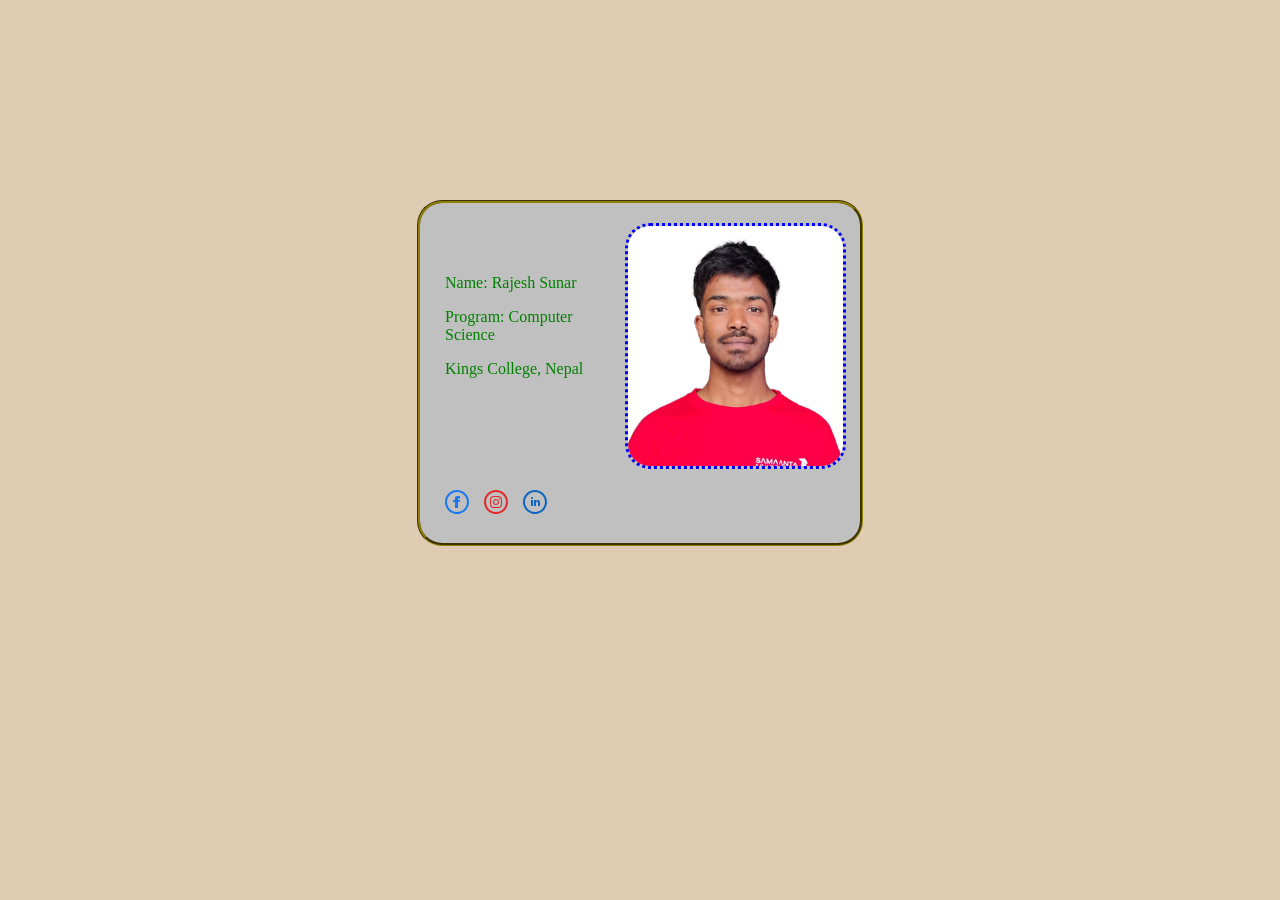
<file: index.html>
<!DOCTYPE html>
<html lang="en">
<head>
    <meta charset="UTF-8">
    <meta name="viewport" content="width=device-width, initial-scale=1.0">
    <title>ID card</title>
    <link rel="stylesheet" href="./index.css">
</head>
<body>
<div class="id-card">
    <div class="infos">
            <div class="info">
            <p class="p1">Name: Rajesh Sunar</p>
            <p class="p1">Program: Computer Science</p>
            <p class="p1">Kings College, Nepal</p>
        </div>
        <div class="icon">
            <a title="facebook" class="media-links" href="https://www.facebook.com/rajeshsunar07" target="_blank"><svg class="icon-fb" xmlns="http://www.w3.org/2000/svg" width="24" height="24" viewBox="0 0 24 24"><path d="M12 2c5.514 0 10 4.486 10 10s-4.486 10-10 10-10-4.486-10-10 4.486-10 10-10zm0-2c-6.627 0-12 5.373-12 12s5.373 12 12 12 12-5.373 12-12-5.373-12-12-12zm-2 10h-2v2h2v6h3v-6h1.82l.18-2h-2v-.833c0-.478.096-.667.558-.667h1.442v-2.5h-2.404c-1.798 0-2.596.792-2.596 2.308v1.692z"/></svg></a>
            <a title="instagram" class="media-links" href="https://www.instagram.com/" target="_blank"><svg class="icon-insta" xmlns="http://www.w3.org/2000/svg" width="24" height="24" viewBox="0 0 24 24"><path d="M12 2c5.514 0 10 4.486 10 10s-4.486 10-10 10-10-4.486-10-10 4.486-10 10-10zm0-2c-6.627 0-12 5.373-12 12s5.373 12 12 12 12-5.373 12-12-5.373-12-12-12zm0 7.082c1.602 0 1.792.006 2.425.035 1.627.074 2.385.845 2.46 2.459.028.633.034.822.034 2.424s-.006 1.792-.034 2.424c-.075 1.613-.832 2.386-2.46 2.46-.633.028-.822.035-2.425.035-1.602 0-1.792-.006-2.424-.035-1.63-.075-2.385-.849-2.46-2.46-.028-.632-.035-.822-.035-2.424s.007-1.792.035-2.424c.074-1.615.832-2.386 2.46-2.46.632-.029.822-.034 2.424-.034zm0-1.082c-1.63 0-1.833.007-2.474.037-2.18.1-3.39 1.309-3.49 3.489-.029.641-.036.845-.036 2.474 0 1.63.007 1.834.036 2.474.1 2.179 1.31 3.39 3.49 3.49.641.029.844.036 2.474.036 1.63 0 1.834-.007 2.475-.036 2.176-.1 3.391-1.309 3.489-3.49.029-.64.036-.844.036-2.474 0-1.629-.007-1.833-.036-2.474-.098-2.177-1.309-3.39-3.489-3.489-.641-.03-.845-.037-2.475-.037zm0 2.919c-1.701 0-3.081 1.379-3.081 3.081s1.38 3.081 3.081 3.081 3.081-1.379 3.081-3.081c0-1.701-1.38-3.081-3.081-3.081zm0 5.081c-1.105 0-2-.895-2-2 0-1.104.895-2 2-2 1.104 0 2.001.895 2.001 2s-.897 2-2.001 2zm3.202-5.922c-.397 0-.72.322-.72.72 0 .397.322.72.72.72.398 0 .721-.322.721-.72 0-.398-.322-.72-.721-.72z"/></svg></a>
            <a title="linkedin" class="media-links" href="https://www.linkedin.com/in/rajesh-sunar-80882b284/" target="_blank"><svg class="icon-in" xmlns="http://www.w3.org/2000/svg" width="24" height="24" viewBox="0 0 24 24"><path d="M12 2c5.514 0 10 4.486 10 10s-4.486 10-10 10-10-4.486-10-10 4.486-10 10-10zm0-2c-6.627 0-12 5.373-12 12s5.373 12 12 12 12-5.373 12-12-5.373-12-12-12zm-2 8c0 .557-.447 1.008-1 1.008s-1-.45-1-1.008c0-.557.447-1.008 1-1.008s1 .452 1 1.008zm0 2h-2v6h2v-6zm3 0h-2v6h2v-2.861c0-1.722 2.002-1.881 2.002 0v2.861h1.998v-3.359c0-3.284-3.128-3.164-4-1.548v-1.093z"/></svg></a>
        </div>
    </div>
        <div class="id-pic">
            <img src="./RS-2.jpg">
        </div>
</div>
</body>
</html>
</file>
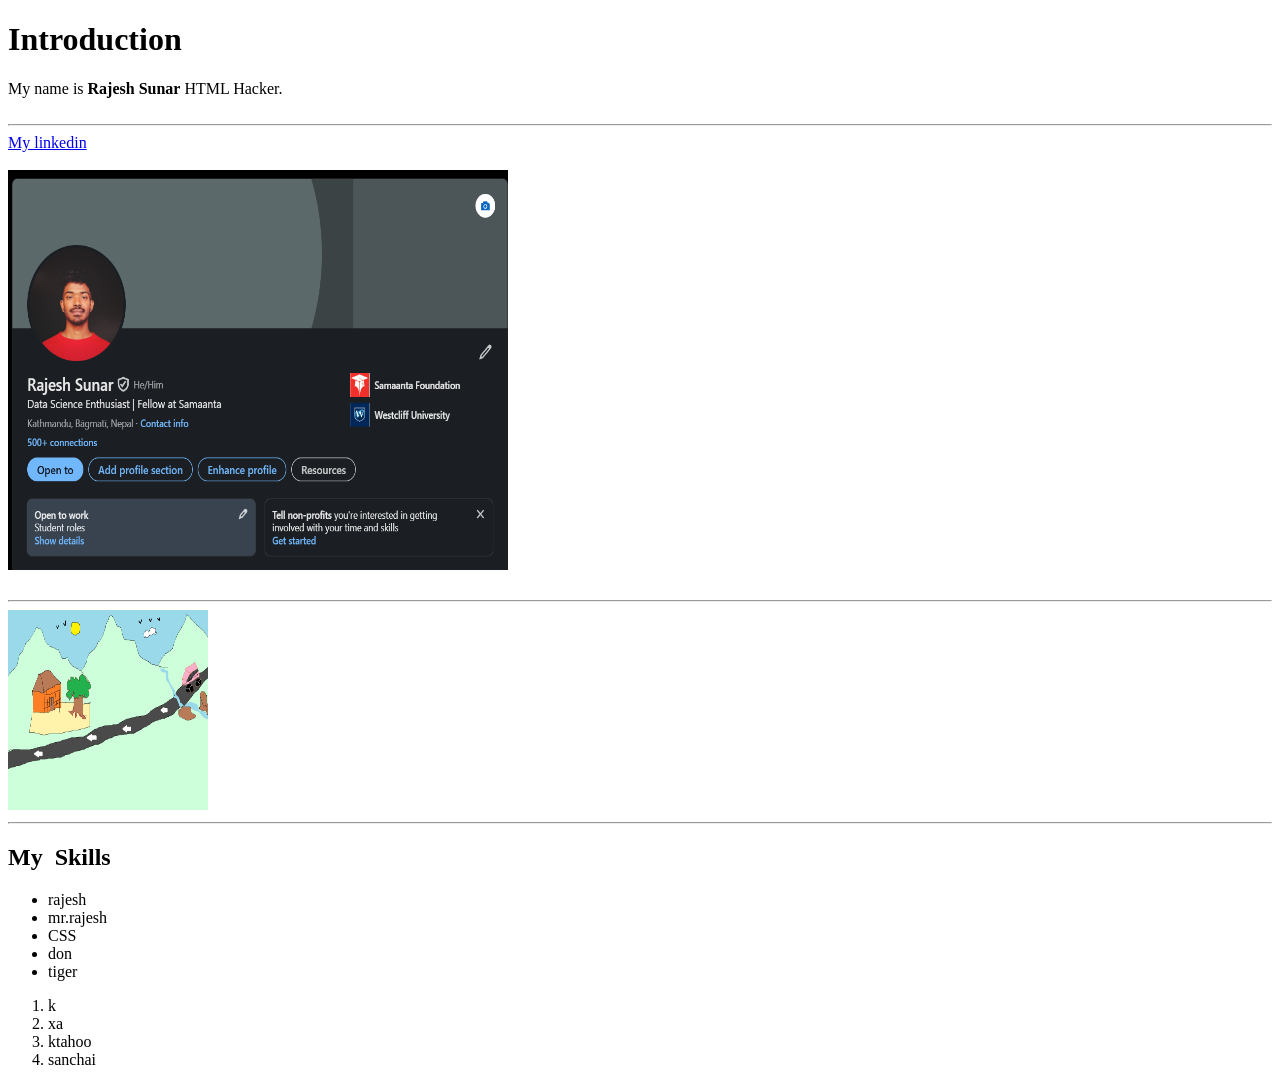
<file: week-1/Class1.html>
<!DOCTYPE html>
<html lang="en">
  <head>
    <meta charset="UTF-8" />
    <meta name="viewport" content="width=device-width, initial-scale=1.0" />
    <title>Webdev</title>
  </head>
  <body>
    <h1>Introduction</h1>
    <p1>My name is <b>Rajesh Sunar</b> HTML Hacker.</p1> <br /><br />
    <hr />
    <a
      href="https://www.linkedin.com/in/rajesh-sunar-80882b284/"
      target="_blank"
    >
      My linkedin <br /><br /><img
        src="./images/linkedin.png"
        alt="Linkedin ko photo"
        width="500"
        height="400"
    /></a>
    <br /><br />
    <hr />
    <img src="./images/Panisa.png" alt="Panisa" width="200" height="200" />
    <hr />
    <h2>My &nbsp;Skills</h2>
    <ul>
      <li>rajesh</li>
      <li>mr.rajesh</li>
      <li>CSS</li>
      <li>don</li>
      <li>tiger</li>
    </ul>
    <ol>
      <li>k</li>
      <li>xa</li>
      <li>ktahoo</li>
      <li>sanchai</li>
    </ol>
  </body>
</html>
</file>
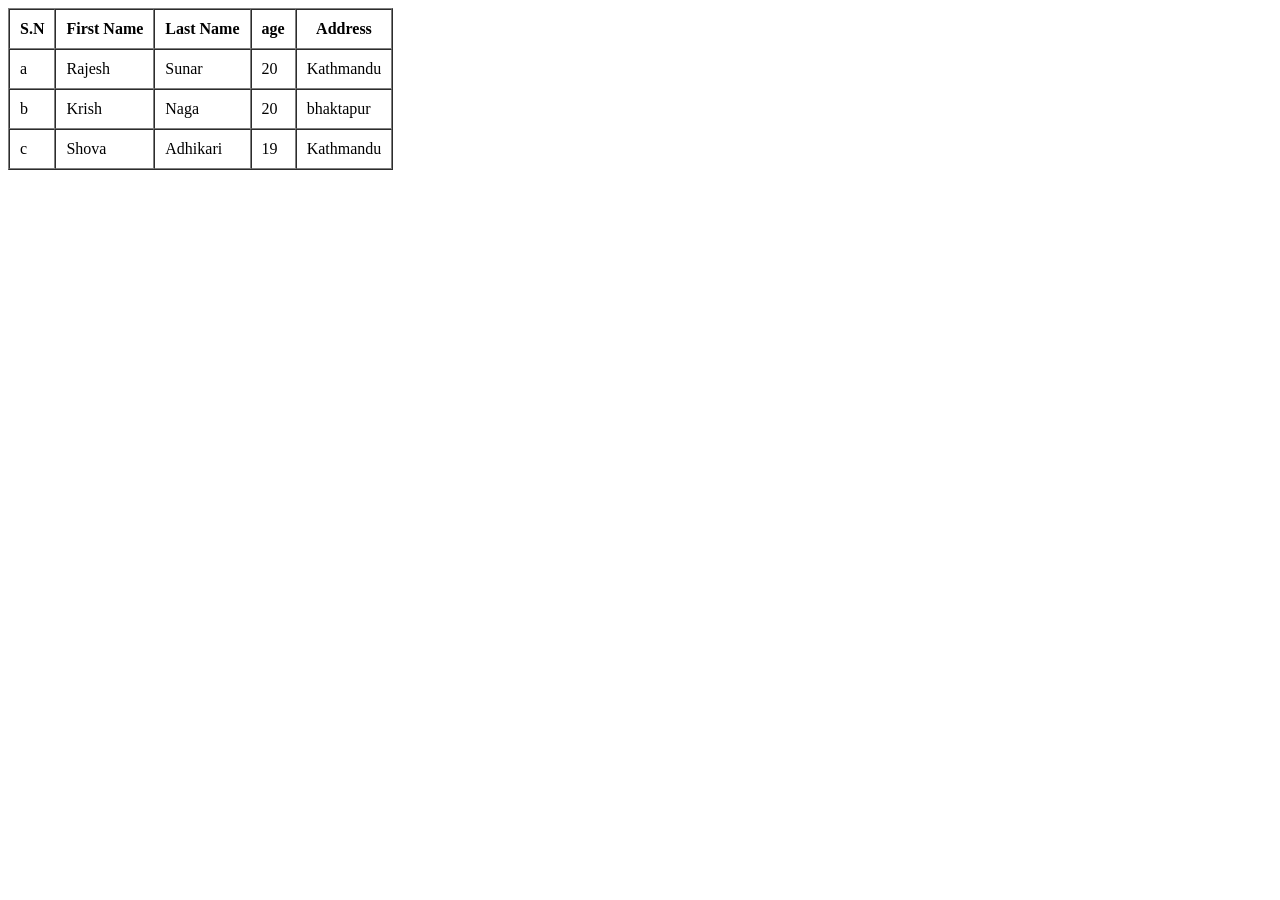
<file: week-1/table.html>
<!DOCTYPE html>
<html lang="en">
<head>
    <meta charset="UTF-8">
    <meta name="viewport" content="width=device-width, initial-scale=1.0">
    <title>Document</title>
</head>
<body>
    <table border="1" cellspacing="0" cellpadding="10">
        <tr>
            <th>S.N</th>
            <th>First Name</th>
            <th>Last Name</th>
            <th>age</th>
            <th>Address</th>
        </tr>
        <tr>
            <td>a</td>
            <td>Rajesh</td>
            <td>Sunar</td>
            <td>20</td>
            <td>Kathmandu</td>
        </tr>
        <tr>
            <td>b</td>
            <td>Krish</td>
            <td>Naga</td>
            <td>20</td>
            <td>bhaktapur</td>
        </tr>
        <tr>
            <td>c</td>
            <td>Shova</td>
            <td>Adhikari</td>
            <td>19</td>
            <td>Kathmandu</td>
        </tr>
    </table>
</body>
</html>
</file>
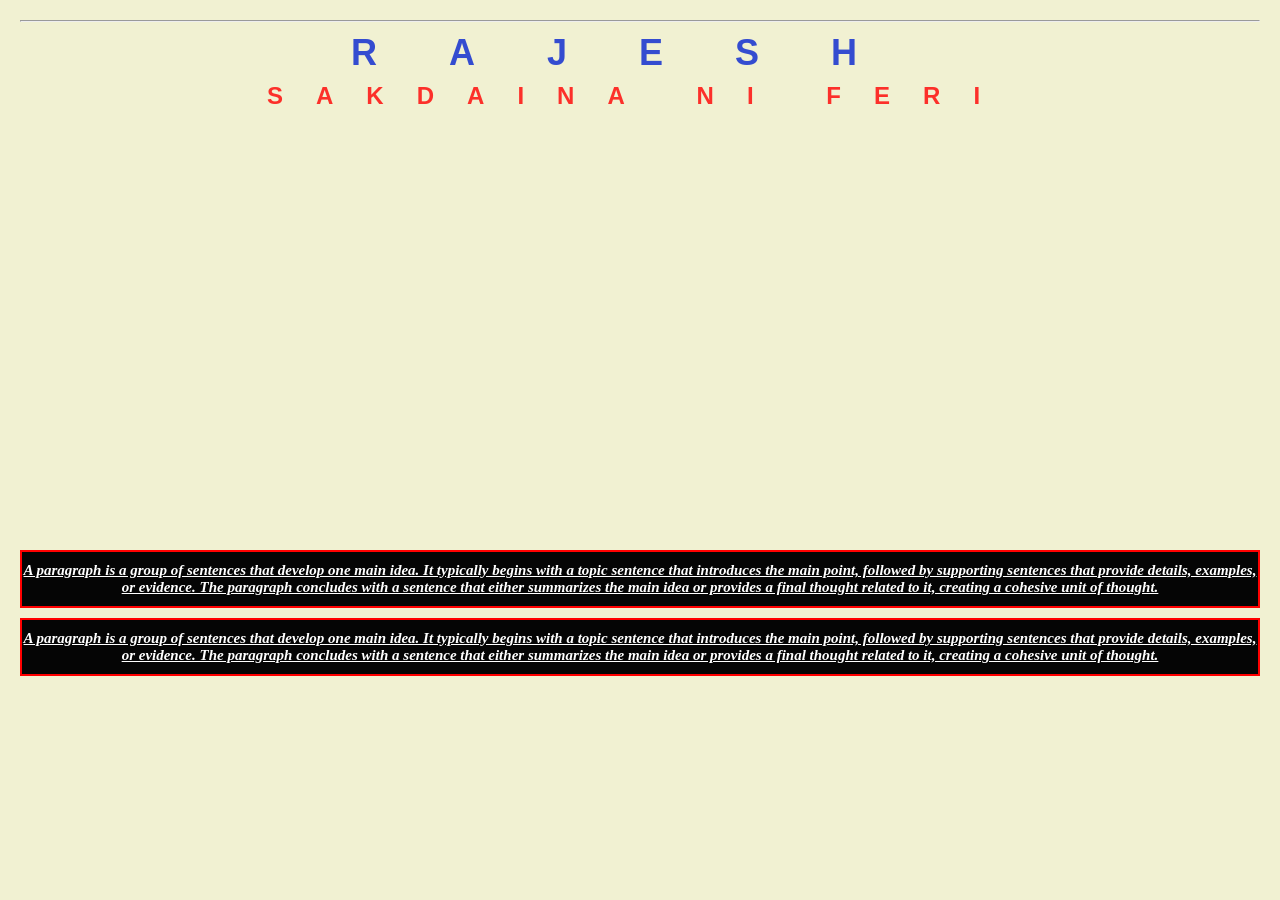
<file: week-3/class1.html>
<!DOCTYPE html>
<html lang="en">
<head>
    <meta charset="UTF-8">
    <meta name="viewport" content="width=device-width, initial-scale=1.0">
    <title>Rajesh</title>
    <link rel="stylesheet" href="./css/class.css">
</head>


<body>
     <hr>
    <h1>RAJESH </h1>
    <h2>SAKDAINA NI FERI</h2>
    <br><br><br><br><br><br><br><br><br><br><br><br><br><br><br><br><br><br><br><br><br><br><br><br>
    <P>A paragraph is a group of sentences that develop one main idea. It typically begins with a topic sentence that introduces 
        the main point, followed by supporting sentences that provide details, examples, or evidence. The paragraph concludes 
        with a sentence that either summarizes the main idea or provides a final thought related to it, creating a cohesive unit of thought. </P>
        <P>A paragraph is a group of sentences that develop one main idea. It typically begins with a topic sentence that introduces 
        the main point, followed by supporting sentences that provide details, examples, or evidence. The paragraph concludes 
        with a sentence that either summarizes the main idea or provides a final thought related to it, creating a cohesive unit of thought. </P>
</body>
</html>
</file>
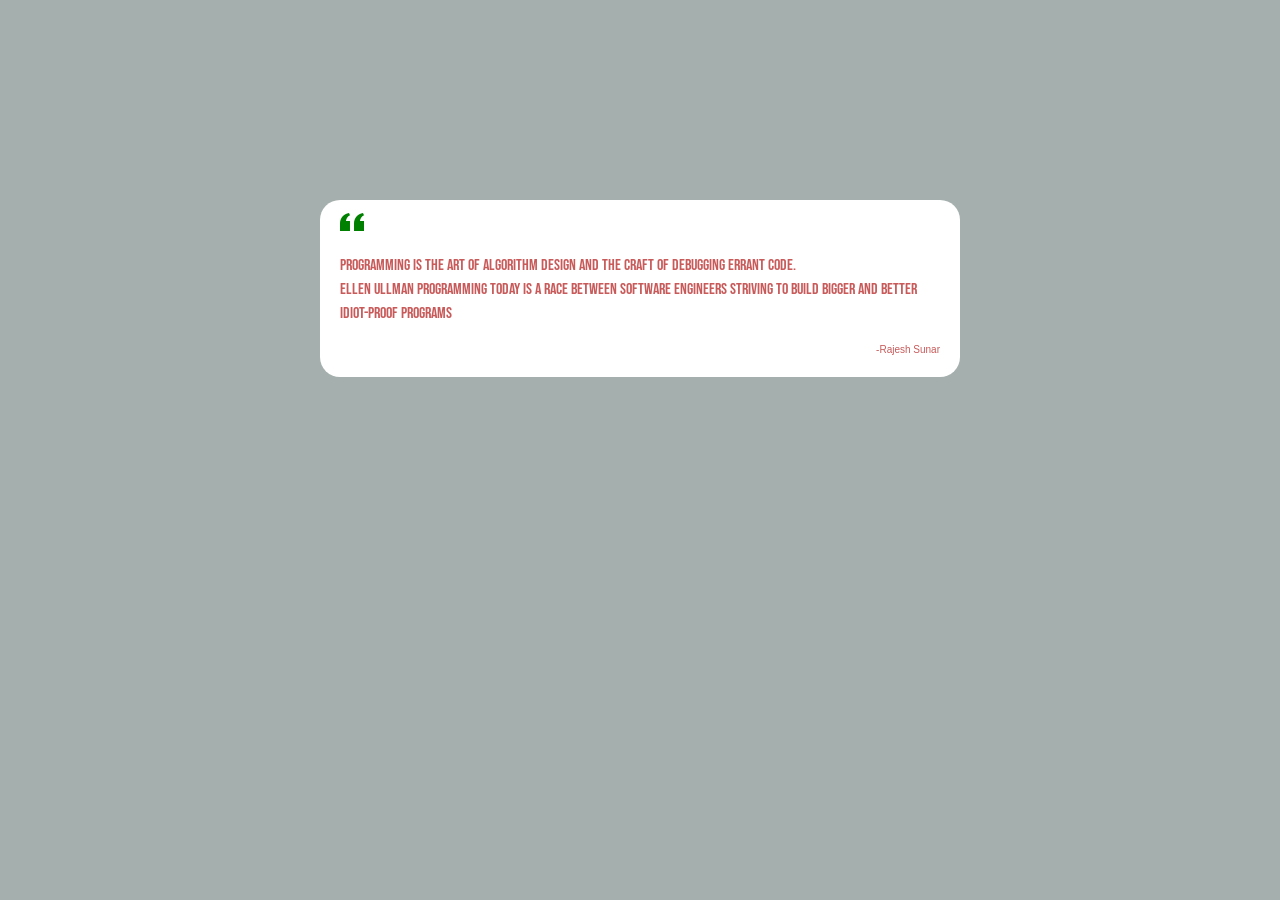
<file: week-3/class2.html>
<!DOCTYPE html>
<html lang="en">
<head>
    <meta charset="UTF-8">
    <meta name="viewport" content="width=device-width, initial-scale=1.0">
    <title>Document</title>
    <link rel="stylesheet" href="./css/class2.css">
    <link rel="preconnect" href="https://fonts.googleapis.com">
<link rel="preconnect" href="https://fonts.gstatic.com" crossorigin>
<link href="https://fonts.googleapis.com/css2?family=Bebas+Neue&family=Roboto:ital,wght@0,100..900;1,100..900&family=Space+Grotesk:wght@300..700&display=swap" rel="stylesheet">
</head>
<body>
    <div class="box">
        <svg xmlns="http://www.w3.org/2000/svg" width="24" height="24" viewBox="0 0 24 24"><path d="M14.017 21v-7.391c0-5.704 3.731-9.57 8.983-10.609l.995 2.151c-2.432.917-3.995 3.638-3.995 5.849h4v10h-9.983zm-14.017 0v-7.391c0-5.704 3.748-9.57 9-10.609l.996 2.151c-2.433.917-3.996 3.638-3.996 5.849h3.983v10h-9.983z"/>
        </svg>
            <p>Programming is the art of algorithm design and the craft of debugging errant code.<br> Ellen Ullman
Programming today is a race between software engineers striving to build bigger and better idiot-proof programs</p>
        <p class="ra">-Rajesh Sunar</p>

    </div>

</body>
</html>
</file>
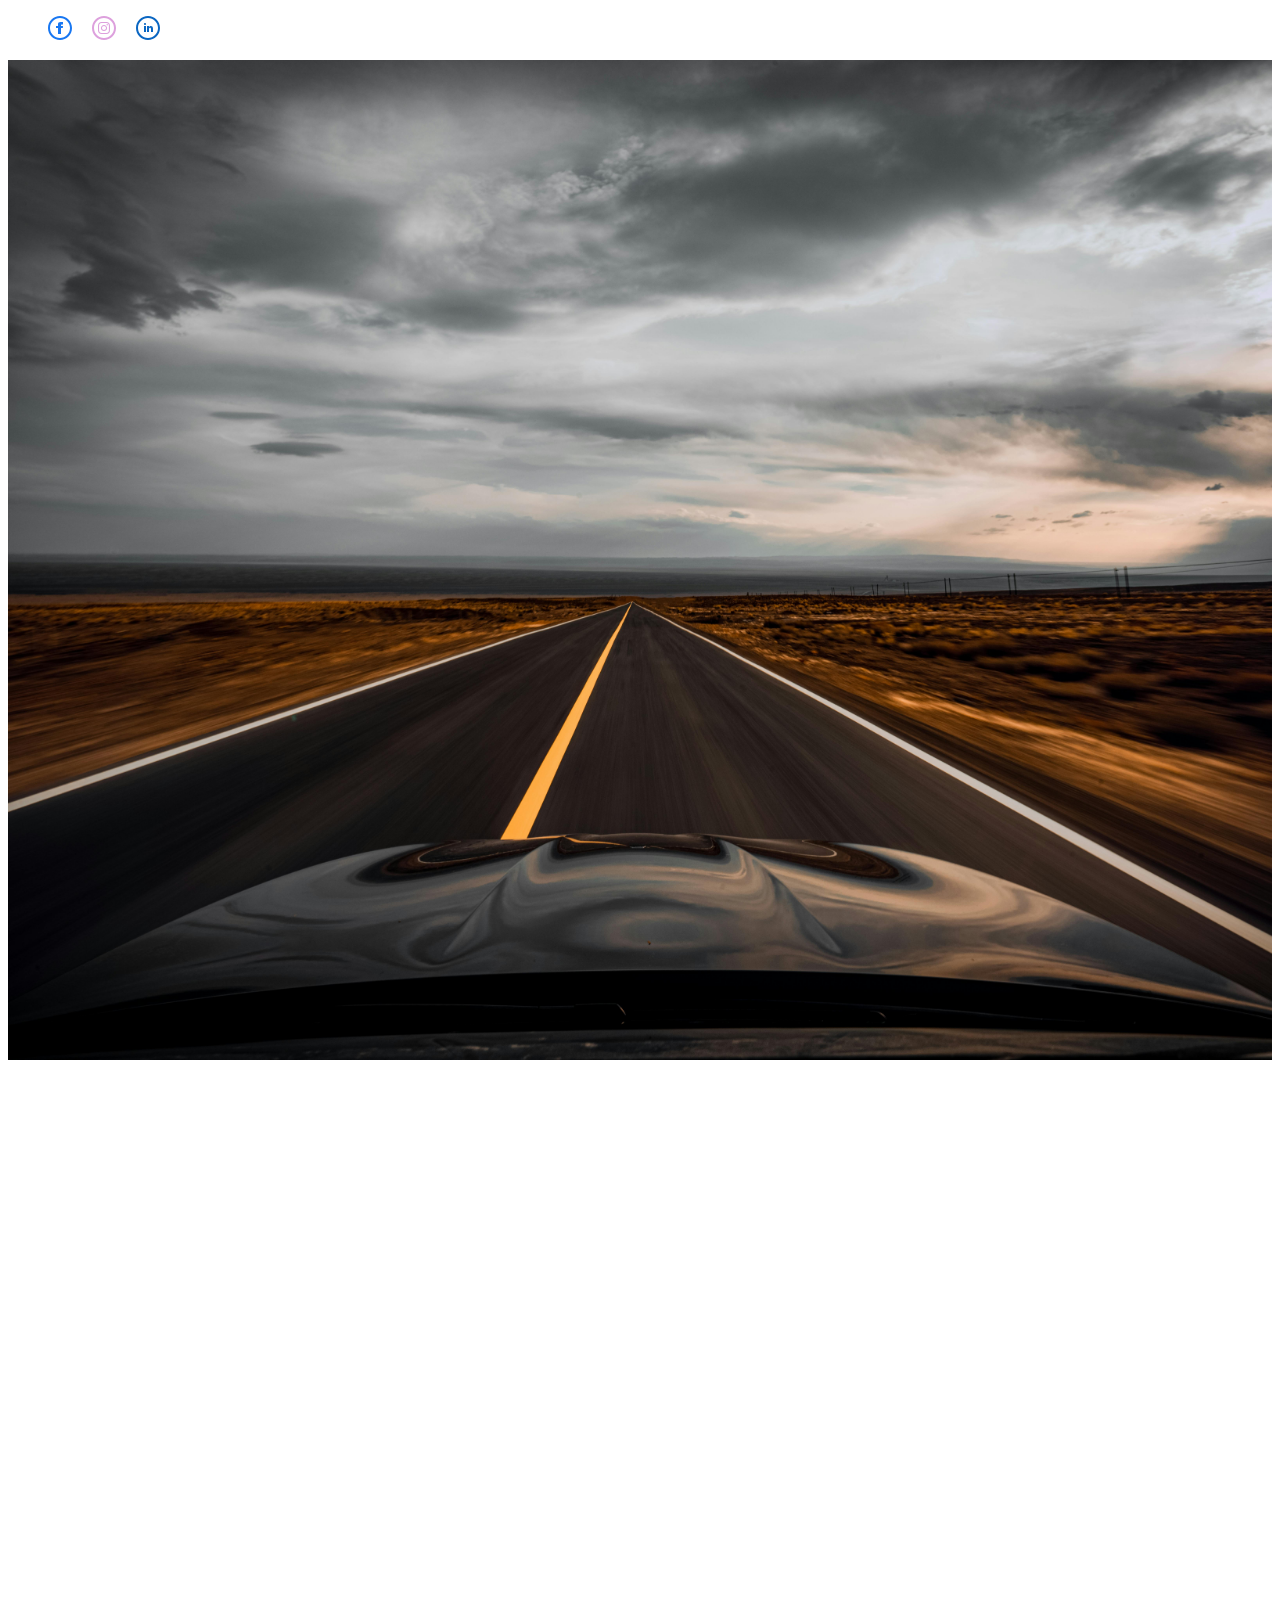
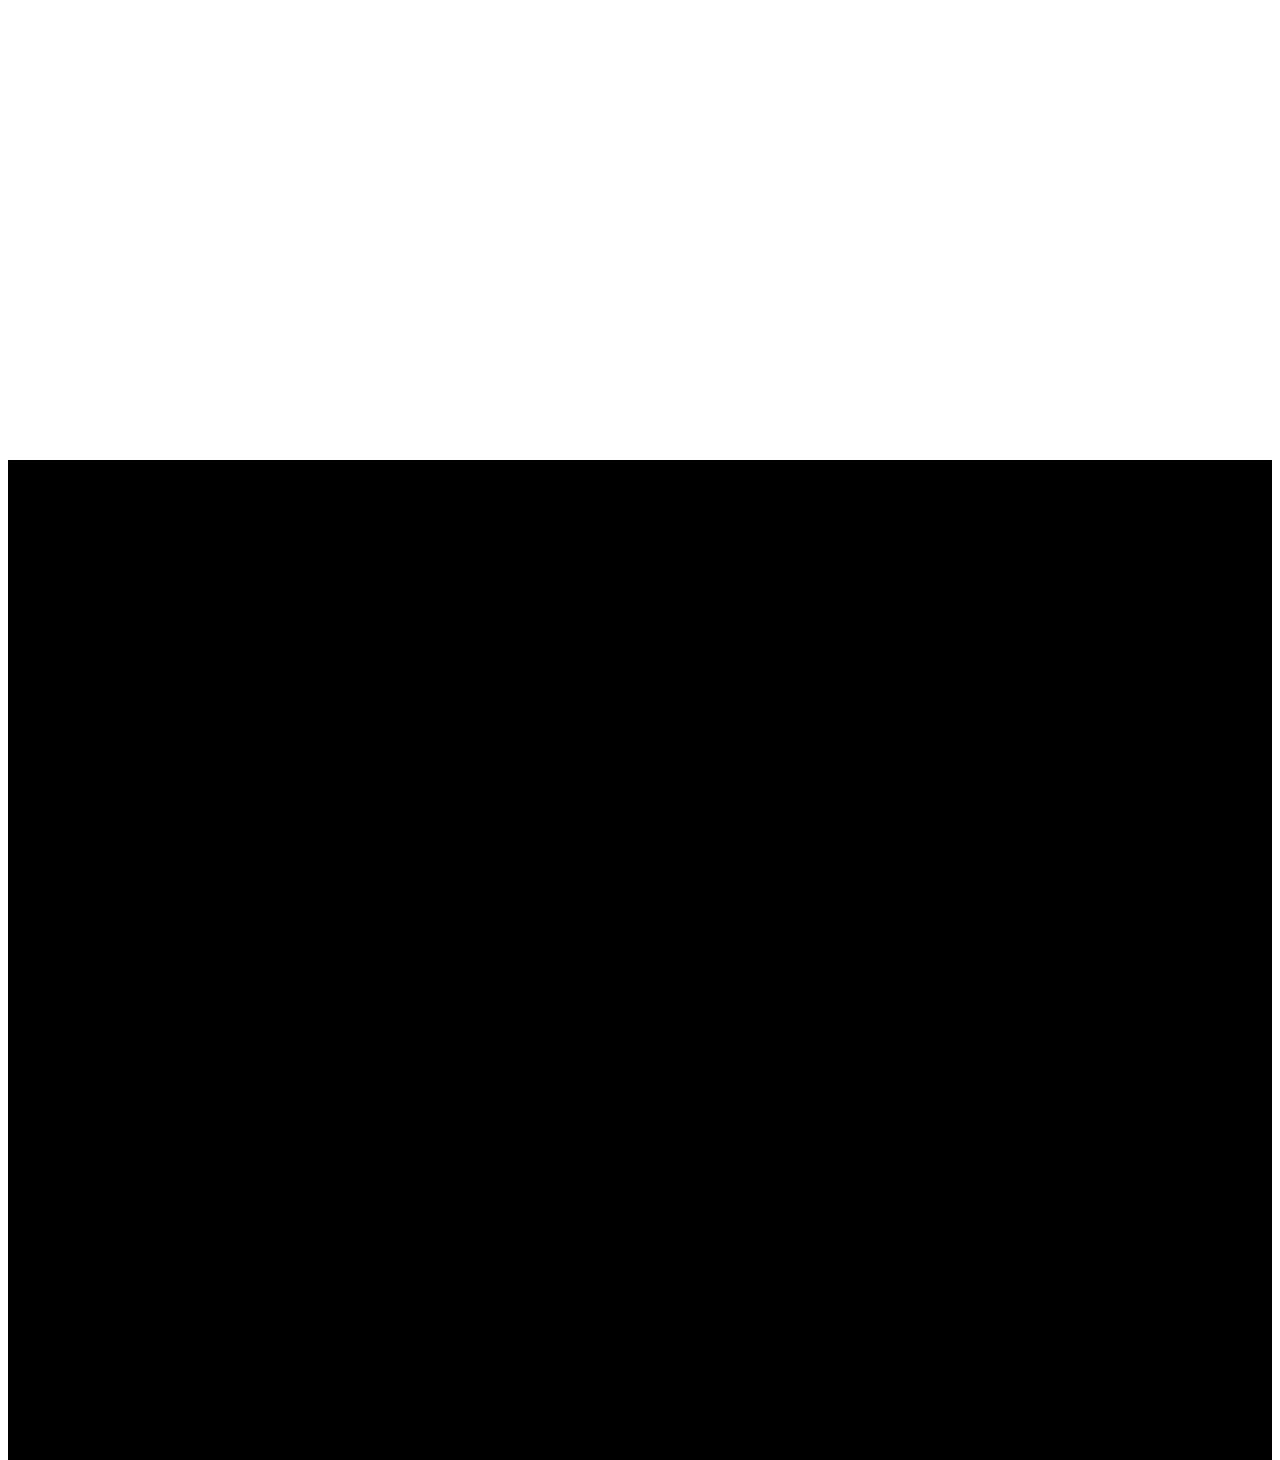
<file: week-3/new.html>
<!DOCTYPE html>
<html lang="en">
<head>
    <meta charset="UTF-8">
    <meta name="viewport" content="width=device-width, initial-scale=1.0">
    <title>New</title>
     <!-- <link rel="stylesheet" href="./css/new.css"> -->
     <link rel="stylesheet" href="./css/new.css">
</head>
<body>
    <ul class="media-icons">
        <li>
            <a title="facebook" class="media-links" href="https://www.facebook.com/rajeshsunar07" target="_blank"><svg class="icon-fb" xmlns="http://www.w3.org/2000/svg" width="24" height="24" viewBox="0 0 24 24"><path d="M12 2c5.514 0 10 4.486 10 10s-4.486 10-10 10-10-4.486-10-10 4.486-10 10-10zm0-2c-6.627 0-12 5.373-12 12s5.373 12 12 12 12-5.373 12-12-5.373-12-12-12zm-2 10h-2v2h2v6h3v-6h1.82l.18-2h-2v-.833c0-.478.096-.667.558-.667h1.442v-2.5h-2.404c-1.798 0-2.596.792-2.596 2.308v1.692z"/></svg></a>
        </li>
        <li>
            <a title="instagram" class="media-links" href="https://www.instagram.com/" target="_blank"><svg class="icon-insta" xmlns="http://www.w3.org/2000/svg" width="24" height="24" viewBox="0 0 24 24"><path d="M12 2c5.514 0 10 4.486 10 10s-4.486 10-10 10-10-4.486-10-10 4.486-10 10-10zm0-2c-6.627 0-12 5.373-12 12s5.373 12 12 12 12-5.373 12-12-5.373-12-12-12zm0 7.082c1.602 0 1.792.006 2.425.035 1.627.074 2.385.845 2.46 2.459.028.633.034.822.034 2.424s-.006 1.792-.034 2.424c-.075 1.613-.832 2.386-2.46 2.46-.633.028-.822.035-2.425.035-1.602 0-1.792-.006-2.424-.035-1.63-.075-2.385-.849-2.46-2.46-.028-.632-.035-.822-.035-2.424s.007-1.792.035-2.424c.074-1.615.832-2.386 2.46-2.46.632-.029.822-.034 2.424-.034zm0-1.082c-1.63 0-1.833.007-2.474.037-2.18.1-3.39 1.309-3.49 3.489-.029.641-.036.845-.036 2.474 0 1.63.007 1.834.036 2.474.1 2.179 1.31 3.39 3.49 3.49.641.029.844.036 2.474.036 1.63 0 1.834-.007 2.475-.036 2.176-.1 3.391-1.309 3.489-3.49.029-.64.036-.844.036-2.474 0-1.629-.007-1.833-.036-2.474-.098-2.177-1.309-3.39-3.489-3.489-.641-.03-.845-.037-2.475-.037zm0 2.919c-1.701 0-3.081 1.379-3.081 3.081s1.38 3.081 3.081 3.081 3.081-1.379 3.081-3.081c0-1.701-1.38-3.081-3.081-3.081zm0 5.081c-1.105 0-2-.895-2-2 0-1.104.895-2 2-2 1.104 0 2.001.895 2.001 2s-.897 2-2.001 2zm3.202-5.922c-.397 0-.72.322-.72.72 0 .397.322.72.72.72.398 0 .721-.322.721-.72 0-.398-.322-.72-.721-.72z"/></svg></a>
        </li>
        <li>
            <a title="linkedin" class="media-links" href="https://www.linkedin.com/in/rajesh-sunar-80882b284/" target="_blank"><svg class="icon-in" xmlns="http://www.w3.org/2000/svg" width="24" height="24" viewBox="0 0 24 24"><path d="M12 2c5.514 0 10 4.486 10 10s-4.486 10-10 10-10-4.486-10-10 4.486-10 10-10zm0-2c-6.627 0-12 5.373-12 12s5.373 12 12 12 12-5.373 12-12-5.373-12-12-12zm-2 8c0 .557-.447 1.008-1 1.008s-1-.45-1-1.008c0-.557.447-1.008 1-1.008s1 .452 1 1.008zm0 2h-2v6h2v-6zm3 0h-2v6h2v-2.861c0-1.722 2.002-1.881 2.002 0v2.861h1.998v-3.359c0-3.284-3.128-3.164-4-1.548v-1.093z"/></svg></a>
        </li>
    </ul>
    <div class="breadth-section">
        
    </div>
    <div class="breadth-section breadth-section-2">


    </div>
    <div class="spacer">
        
    </div>
</body>
</html>
</file>
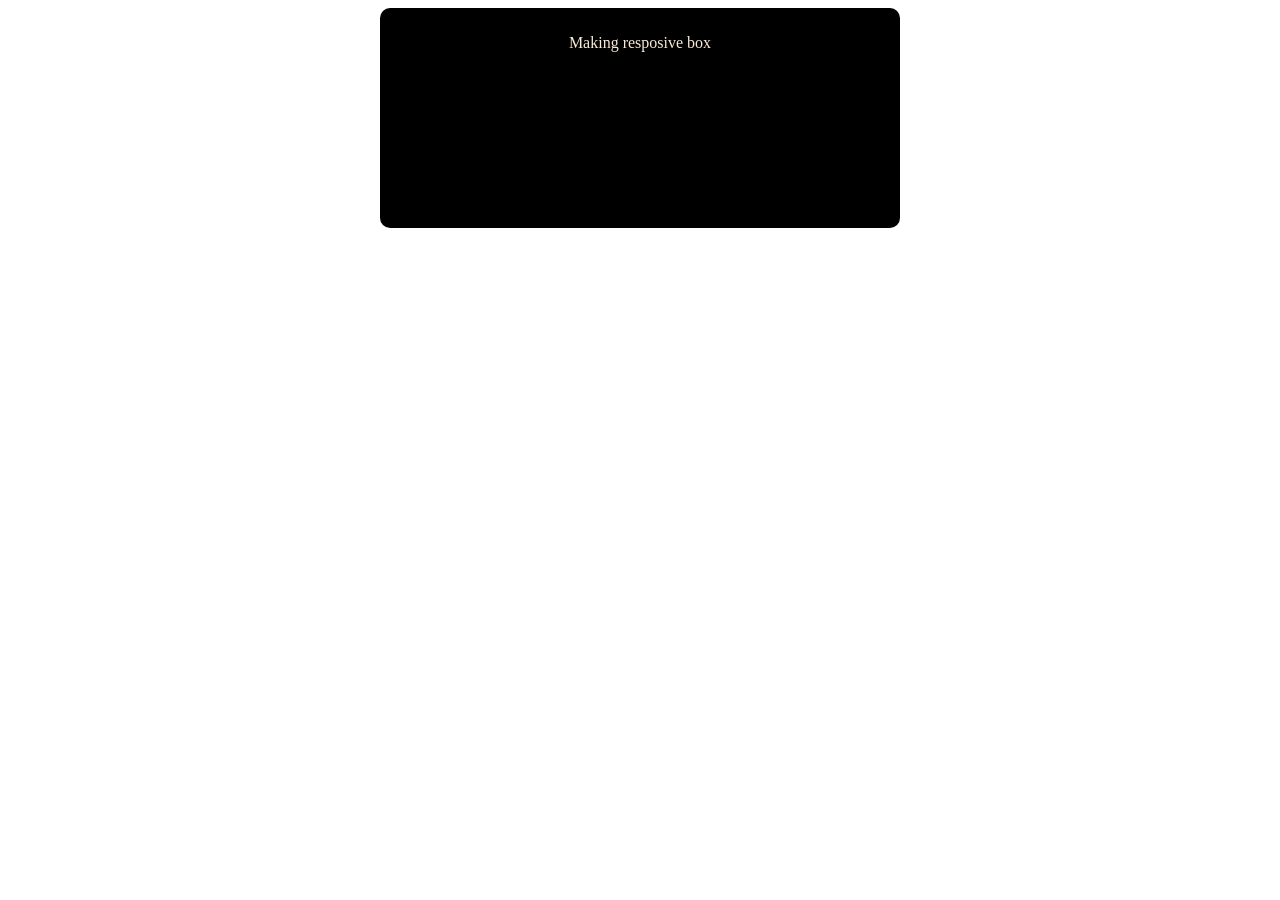
<file: week-5/res.html>
<!DOCTYPE html>
<html lang="en">
<head>
    <meta charset="UTF-8">
    <meta name="viewport" content="width=device-width, initial-scale=1.0">
    <title>resposive</title>
    <link rel="stylesheet" href="./res.css">
</head>
<body>
    <div class="box">
        <p>Making resposive box</p>
    </div>   
</body>
</html>
</file>
<file: index.css>
/* *{
    box-sizing: border-box;
    margin:;
    padding: 10px;
} */
body{
    background-color: #dfccb2;
}
.id-card{
    display: flex;
    background-color: silver;
    margin:200px auto;
    padding:20px;
    border-radius: 25px;
    height: 300px;
    width:400px;
    border-color: #907e09;
    border-style:groove;
}
.id-pic img{
    width:100%;
    height:80%;
    padding-top: 0px;
    border-radius: 25px;
    border-color: blue;
    border-style: dotted;
}
.infos{
    width: 50%;
    padding: 5px;
    display: flex;
    flex-direction: column;
    justify-content: space-between;
}
.info{
    color:green;
    padding-top: 30px;
}

.icon{
    display: flex;
    gap:15px;
}
svg{
    fill:blue;
}
.icon-fb{
    fill:#1877F2;
}
.icon-in{
    fill:#0a66c2;
}
.icon-insta{
    fill:#e22929;
}
.media-links:hover{
    opacity: 0.5;
}
.media-links:hover svg{
    fill: #907e09;
}
@media(max-width:600px){
    .id-card{
        flex-direction: column-reverse;
        width:100%;
        height:auto;    
    }
}
</file>
<file: week-3/css/class.css>
*{
    box-sizing: border-box;
    margin: 0;
    padding: 0;
}
h1{
    color: rgba(5, 35, 208, 0.8);
    text-align: center;
    font-size: 36px;
    font-family: arial;
    font-weight: bold;
    letter-spacing: 2em;
    padding-top: 10px;
    padding-bottom: 10px;
}
h2{
    color: rgba(255, 0, 0, 0.8);
    text-align: center;
    font-size: 24px;
    font-family: arial;
    font-weight: bold;
    letter-spacing: 2cap;
    line-height: 1;
    margin-bottom: 10px;

}
P{
    color:rgb(255, 255, 255);
    text-align: center;
    font-size: 15px;
    font-family: 'Times New Roman';
    font-weight: bold;
    text-decoration: underline;
    font-style: italic;
    padding-top: 10px;
    padding-bottom: 10px;
    margin-bottom: 10px;
    background-color: hsl(0, 0%, 2%);
    /* padding-inline:10px- left in dinxa right ni ekaichoti */
    border:2px solid red;
}
body{
    background-color: #bbbb2033;
    padding: 20px;
}
</file>
<file: week-3/css/class2.css>
.box{
    background:#fff;
    padding: 10px 20px;
    border-radius: 20px;
    width:600px;
    margin: 200px auto;
    }
p:hover{
     color:aqua;
     font-size: 30px;
     cursor: pointer;
}
.box p{
    color: #c85a5a;
    line-height: 1.5;
    text-align: left;
    font-family: "Bebas Neue", sans-serif;
    font-style: normal;
    }
.box .icon{
    color:#abc85a;
    font-size: 64px;
    line-height:1;
    }
.box .ra{
    font-family:Arial;
    font-size: 10px;
    text-align: right;
    color:#c85a5a;
    }

body{
    background-color: #a5b0ae;
    }
svg{
    margin-bottom:0px;
    fill:green;
    }
</file>
<file: week-3/css/new.css>
svg{
    fill:blue;
}
.media-icons{
    list-style: none;
    display: flex;
    gap: 20px;
}
.icon-fb{
    fill:#1877F2;
}
.icon-in{
    fill:#0a66c2;
}
.icon-insta{
    fill:plum;
}
.media-links:hover{
    opacity: 0.5;
}
.media-links:hover svg{
    fill: red;
}
.breadth-section{
    width:100%;
    height:1000px;
    background-image: url('./images/bck.jpeg');
    background-repeat: no-repeat;
    background-size: cover;
    background-position: top center;
}
.breadth-section-2{
    background-attachment: fixed; /*palaaxy effectt*/
}
body{
    height:1000px;
}
.spacer{
    background-color: black;
    height: 1000px;
    width: 100%;
}
</file>
<file: week-5/res.css>
.box{
    height:200px;
    width: 500px;
    margin: auto;
    padding: 10px;
    border-radius: 10px;
    background-color: blue;
}
p{
    text-align: center;
    color:black;
}
@media (min-width:768px)
{
    .box{
        background-color: black;
    }
    p{
        color:antiquewhite;
    }
}
</file>
